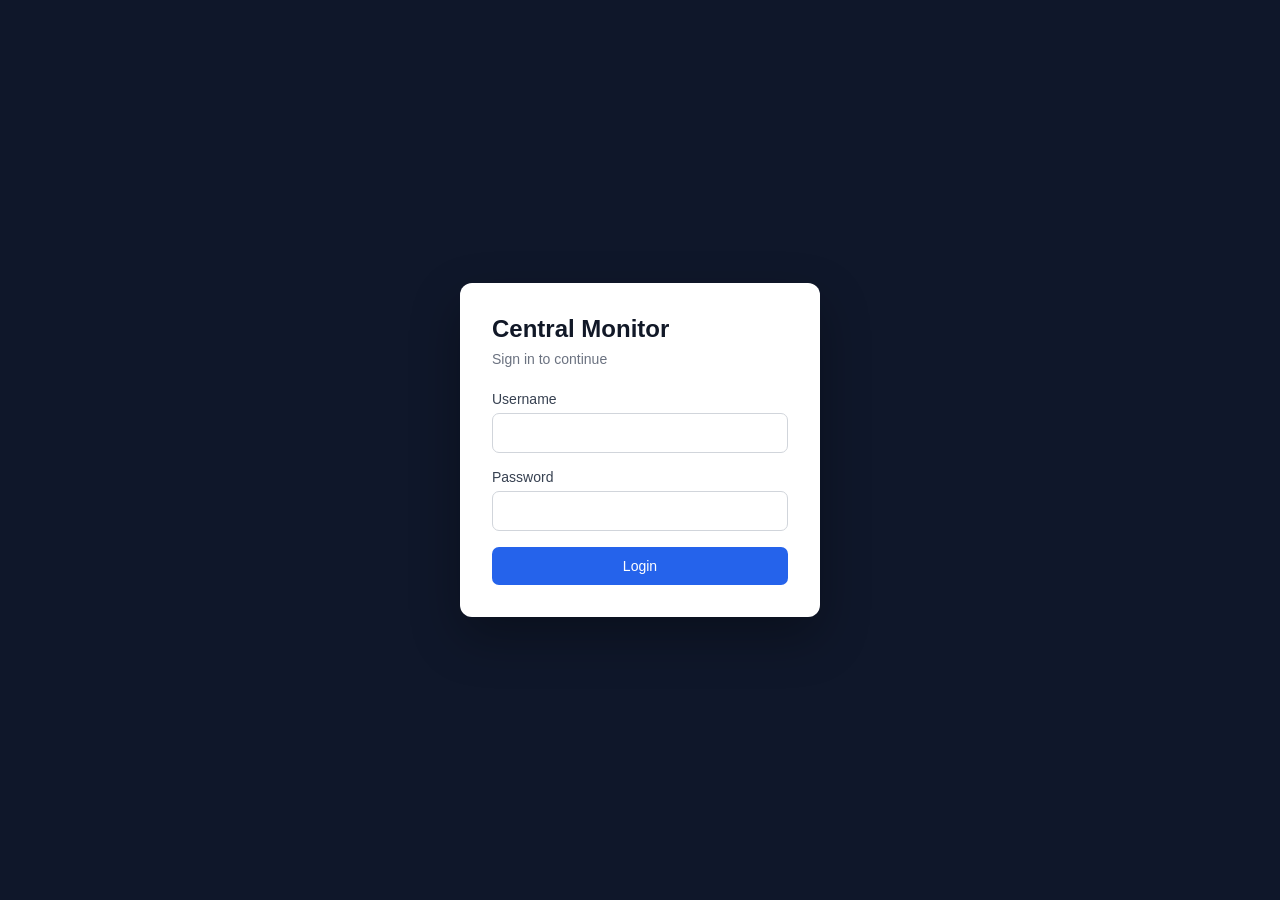
<file: web_dashboard/frontend/login.html>
<!DOCTYPE html>
<!--
  login.html - หน้าเข้าสู่ระบบ

  ทำงานอย่างไร
    1) ผู้ใช้กรอกชื่อผู้ใช้/รหัสผ่าน แล้วกด Login
    2) JavaScript ด้านล่างส่ง POST /api/login (web_dashboard/backend/api.py)
    3) api.py ตรวจด้วย auth.check_credentials แล้วตั้ง session cookie
    4) สำเร็จ -> ไปหน้าแรก "/" ; ไม่สำเร็จ -> แสดงกล่อง error สีแดง

  ไฟล์นี้ไม่ได้ล็อกอินก็เปิดได้ (api.py อนุญาตเฉพาะ /login) CSS/JS อยู่ในไฟล์เดียว
  เพื่อไม่ต้องโหลดไฟล์อื่นที่ต้องล็อกอินก่อน
  ค่าเริ่มต้น admin / admin เปลี่ยนได้ใน docker/.env (CENTRAL_AUTH_USERNAME / CENTRAL_AUTH_PASSWORD)
-->
<html lang="th">
<head>
    <meta charset="UTF-8">
    <meta name="viewport" content="width=device-width, initial-scale=1.0">

    <title>Central Monitor Login</title>

    <style>
        /* หน้าตาของหน้า login (ใส่ในไฟล์เดียวกัน ไม่พึ่ง dashboard.css) */
        * {
            box-sizing: border-box;
        }

        body {
            margin: 0;
            min-height: 100vh;
            display: flex;
            align-items: center;
            justify-content: center;
            background: #0f172a;
            font-family: Arial, sans-serif;
        }

        .login-box {
            width: 360px;
            padding: 32px;
            background: #ffffff;
            border-radius: 12px;
            box-shadow: 0 20px 50px rgba(0,0,0,.3);
        }

        h1 {
            margin: 0 0 8px;
            font-size: 24px;
            color: #111827;
        }

        .subtitle {
            margin-bottom: 24px;
            color: #6b7280;
            font-size: 14px;
        }

        label {
            display: block;
            margin-bottom: 6px;
            font-size: 14px;
            color: #374151;
        }

        input {
            width: 100%;
            padding: 11px 12px;
            margin-bottom: 16px;
            border: 1px solid #d1d5db;
            border-radius: 7px;
            font-size: 14px;
        }

        button {
            width: 100%;
            padding: 11px;
            border: 0;
            border-radius: 7px;
            background: #2563eb;
            color: white;
            font-size: 14px;
            cursor: pointer;
        }

        button:hover {
            background: #1d4ed8;
        }

        .error {
            display: none;
            margin-bottom: 16px;
            padding: 10px;
            border-radius: 6px;
            background: #fee2e2;
            color: #991b1b;
            font-size: 13px;
        }
    </style>
</head>

<body>

<div class="login-box">

    <h1>Central Monitor</h1>

    <div class="subtitle">
        Sign in to continue
    </div>

    <div id="error" class="error">
        Invalid username or password
    </div>

    <form id="loginForm">

        <label>Username</label>

        <input
            id="username"
            type="text"
            autocomplete="username"
            required
        >

        <label>Password</label>

        <input
            id="password"
            type="password"
            autocomplete="current-password"
            required
        >

        <button type="submit">
            Login
        </button>

    </form>

</div>

<script>
/* ส่งฟอร์มแบบ fetch (ไม่โหลดหน้าใหม่): ถูก -> ไปหน้าแรก, ผิด -> แสดงข้อความ error */

document
    .getElementById("loginForm")
    .addEventListener("submit", async function(event) {

        event.preventDefault();

        const username =
            document.getElementById("username").value;

        const password =
            document.getElementById("password").value;

        const response = await fetch(
            "/api/login",
            {
                method: "POST",
                headers: {
                    "Content-Type": "application/json"
                },
                credentials: "same-origin",
                body: JSON.stringify({
                    username,
                    password
                })
            }
        );

        if (response.ok) {
            window.location.href = "/";
            return;
        }

        document
            .getElementById("error")
            .style.display = "block";
    });

</script>

</body>
</html>
</file>
